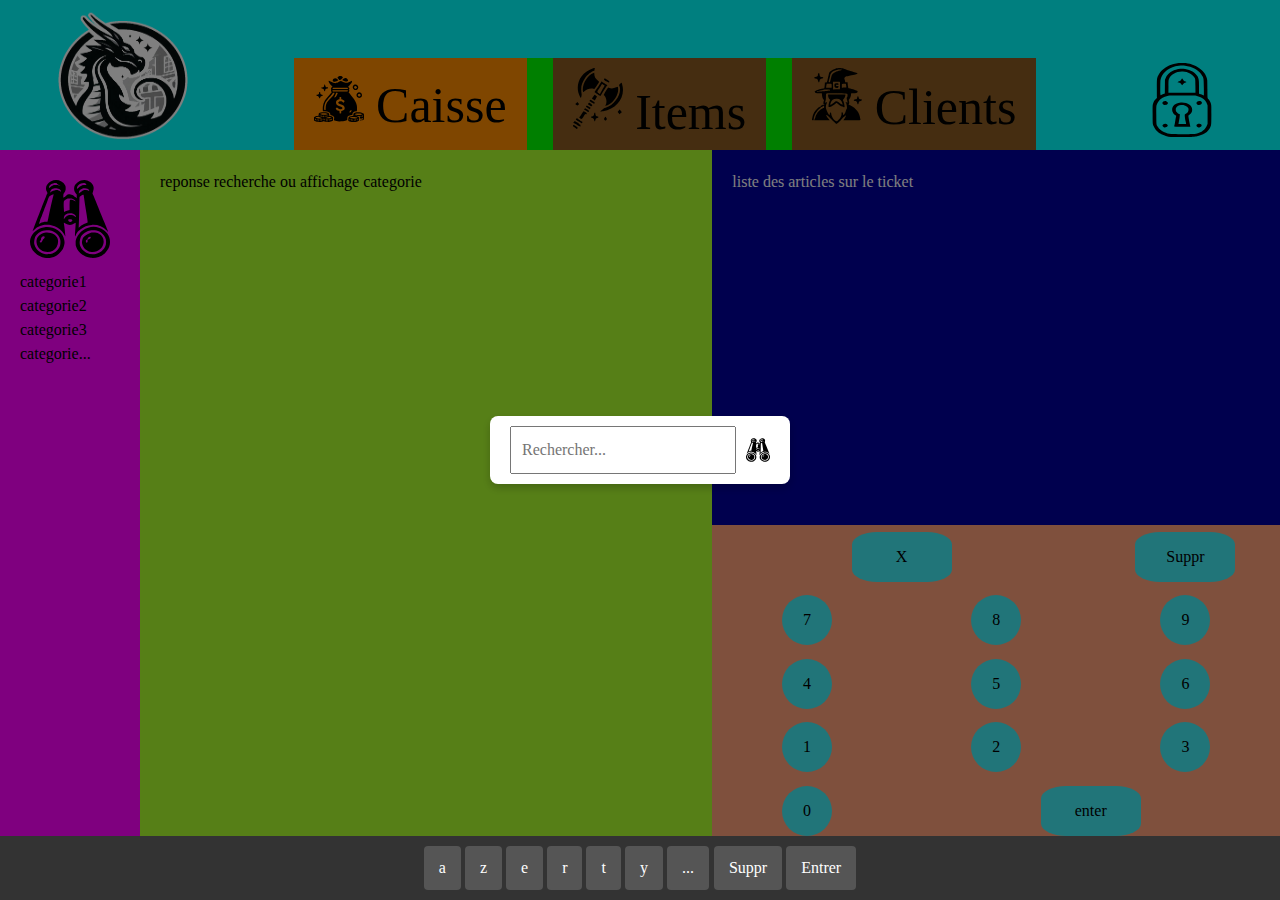
<file: index.html>
<html lang="fr">
  <head>
    <meta charset="UTF-8" />
    <meta name="viewport" content="width=device-width, initial-scale=1.0" />
    <title>Draco Store</title>
    <link rel="stylesheet" href="/css/style.css" />
    <link rel="icon" href="image\dracostore_logo.png" type="svg" />
  </head>

  <body>
    <header>
      <div class="header">
        <div class="logo">
          <img src="image\dracostore_logo.png" alt="Dracostore corporation" />
        </div>
        <div class="navbar">
          <ul>
            <li><img src="image\caisse.svg" alt="Caisse" /> Caisse</li>
            <li class="navactive">
              <img src="image\items.svg" alt="Items" /> Items
            </li>
            <li class="navactive">
              <img src="image\client.svg" alt="Clients" /> Clients
            </li>

          </ul>
        </div>
        <div class="connexion">
          <img  src="image/cdenas.svg" alt="connexion" />
        </div>
      </div>
    </header>
    <main>
      <div class="container">
        <div class="barla">
          <div class="recherche" onclick="openSearch()">
            <img src="image\recherche.svg" alt="recherche" />

          </div>
           <p>categorie1</p>
            <p>categorie2</p>
            <p>categorie3</p>
            <p>categorie...</p>
        </div>
        <div class="response">reponse recherche ou affichage categorie</div>
        <div class="colonneD">
          <div class="ticket"> liste des articles sur le ticket</div>

          <div class="calculatrice">
            <div class="number" id="x">X</div>
            <div class="number" id="minus">Suppr</div>
            <div class="number" id="7">7</div>
            <div class="number" id="8">8</div>
            <div class="number" id="9">9</div>
            <div class="number" id="4">4</div>
            <div class="number" id="5">5</div>
            <div class="number" id="6">6</div>
            <div class="number" id="1">1</div>
            <div class="number" id="2">2</div>
            <div class="number" id="3">3</div>
            <div class="number" id="0">0</div>
            <div class="number" id="enter">enter</div>
            <div class="total">TOTAL</div>
            <div class="espece">Espèces</div>
            <div class="client">client existant</div>
          </div>
        </div>
      </div>


<div class="overlay" id="searchOverlay" onclick="closeSearch(event)">
    <div class="search-modal" onclick="event.stopPropagation()">
        <input type="text" id="searchInput" placeholder="Rechercher..." />
        <img src="image/recherche.svg" alt="valider" class="search-icon" onclick="submitSearch()" />
    </div>
<div class="virtual-keyboard">
    <div class="keyboard-row">
        <button onclick="insertCharacter('a', event)">a</button>
        <button onclick="insertCharacter('z', event)">z</button>
        <button onclick="insertCharacter('e', event)">e</button>
        <button onclick="insertCharacter('r', event)">r</button>
<button onclick="insertCharacter('t', event)">t</button>
<button onclick="insertCharacter('y', event)">y</button>
<button onclick="insertCharacter('...', event)">...</button>
<!--          remplir le clavier quand celui ci fonctionnera-->



    </div>
    <div class="keyboard-row">
        <button onclick="deleteCharacter(event)">Suppr</button>
        <button onclick="submitSearch(event)">Entrer</button>
    </div>
</div>

</div>

    </main>
    <script>
// Ouvre l'overlay de recherche
function openSearch() {
    document.getElementById("searchOverlay").style.display = "flex";
}

// Ferme l'overlay de recherche si l'utilisateur clique en dehors de la boîte de dialogue
function closeSearch(event) {
    const overlay = document.getElementById("searchOverlay");
    // Vérifie si le clic s'est produit en dehors de la boîte modale
    if (event.target === overlay) {
        overlay.style.display = "none";
    }
}

// Soumet la recherche et ferme l'overlay
function submitSearch(event) {
    event.stopPropagation(); // Empêche la fermeture de l'overlay si on clique sur le bouton "Entrer"
    const searchValue = document.getElementById("searchInput").value;
    console.log("Recherche soumise:", searchValue);
    document.getElementById("searchOverlay").style.display = "none"; // Ferme l'overlay
}




    </script>
  </body>
</html>
</file>
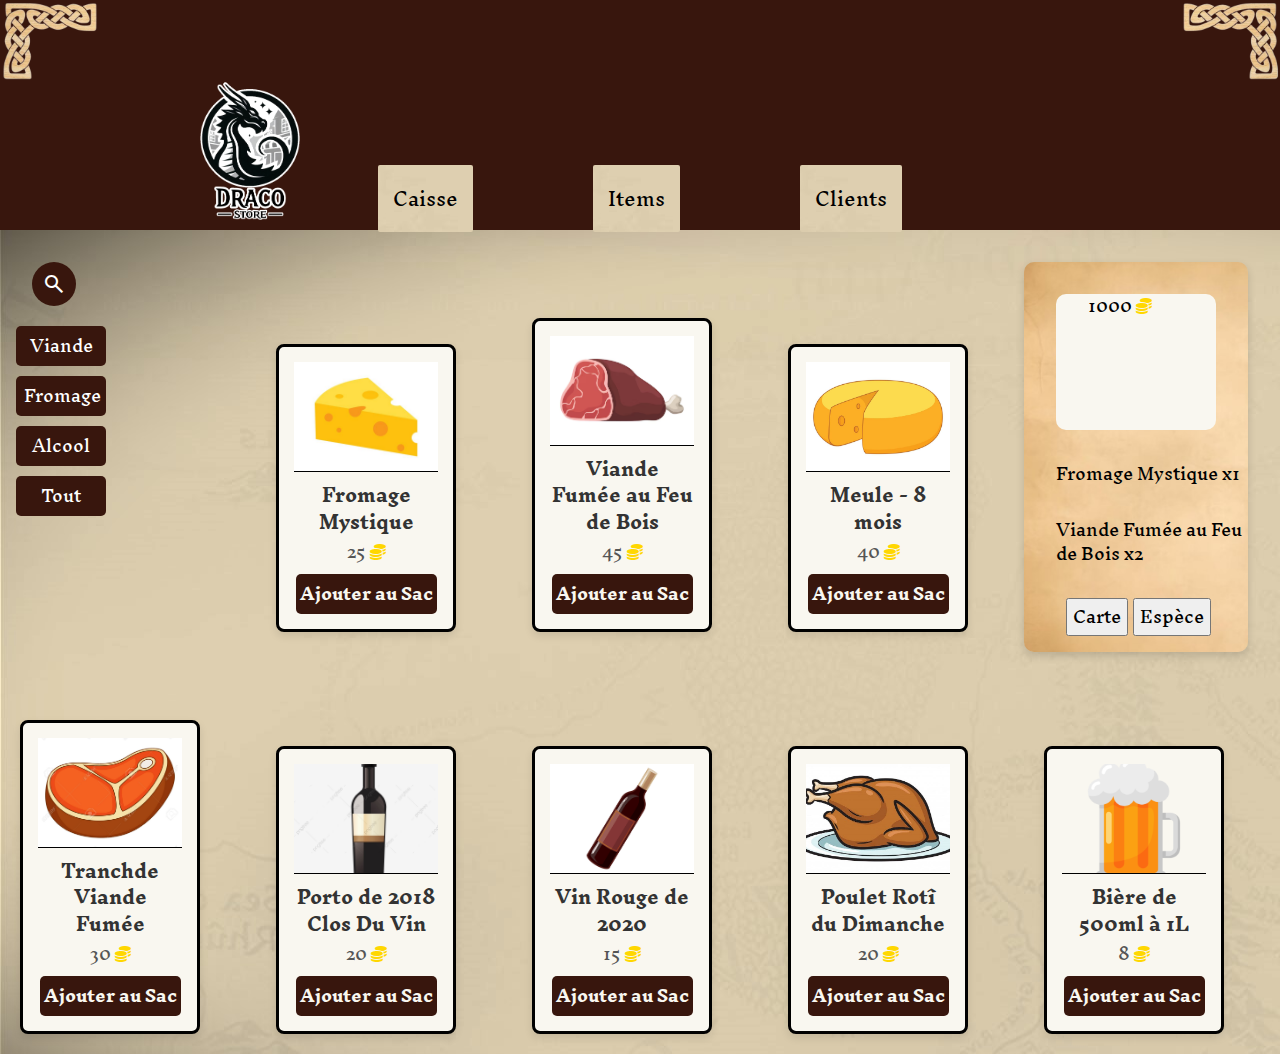
<file: accueil.html>
<!DOCTYPE html>
<html lang="fr">
<head>
    <meta charset="UTF-8">
    <meta name="viewport" content="width=device-width, initial-scale=1.0">
    <title>Accueil</title>
    <link rel="stylesheet" href="reset.css">
    <link rel="stylesheet" href="accueil.css">
        <link rel="stylesheet" href="https://fonts.googleapis.com/css2?family=Material+Symbols+Outlined:opsz,wght,FILL,GRAD@20..48,100..700,0..1,-50..200" />
        <link href="https://fonts.googleapis.com/css2?family=Inknut+Antiqua:wght@400;500;700&display=swap" rel="stylesheet">
        <link href="https://cdnjs.cloudflare.com/ajax/libs/font-awesome/6.0.0-beta3/css/all.min.css" rel="stylesheet">
</head>
<body>
    <header>
        <div class="header">
                        <div class="cadre">
                        <img src="assets/cadre_g.png" width="100px" height="80px">
                        <img src="assets/cadre.png" width="100px" height="80px">
                        </div>
            <img class="logo" src="assets\dracostore_good.png" alt="Logo du site" width="100px" height="140px">
        </div>
        <div class="main-nav">
            <nav class="navbar">
                <ul>
                    <li><a href="#caisse">Caisse</a></li>
                    <li><a href="#items">Items</a></li>
                    <li><a href="#client">Clients</a></li>
                </ul>
            </nav>
        </div>
    </header>
    <main>
        <form>
            <div class="search">
                <span class="search-icon material-symbols-outlined"  onclick="toggleSearch()">search</span>
                    <div class="search-bar">
                        <input type="text" placeholder="Rechercher...">
                    </div>
                </div>
            <div class="search-container">
                <div class="search-options">
                    <div><a href="viande.html" class="search-option">Viande</a></div>
                    <div><a href="fromage.html" class="search-option">Fromage</a></div>
                    <div><a href="alcool.html" class="search-option">Alcool</a></div>
                    <div><a href="accueil.html" class="search-option">Tout</a></div>
                </div>
            </div>
        </form>
    <section class="cards">
        <div class="card">
            <div class="card-image">
                <img src="assets/fromage.jpg" alt="Produit médiéval">
            </div>
            <div class="card-content">
                <p class="product-name">Fromage Mystique</p>
                <p class="product-price">25 <i class="fas fa-coins coin"></i></p>
                <button type="button" class="btn-add">Ajouter au Sac</button>
            </div>
        </div>
    </section>
            <section class="cards">
                <div class="card">
                    <div class="card-image">
                        <img src="assets/viande.avif" alt="Produit médiéval">
                    </div>
                    <div class="card-content">
                        <p class="product-name">Viande Fumée au Feu de Bois</p>
                        <p class="product-price">45 <i class="fas fa-coins coin"></i></p>
                        <button type="button" class="btn-add">Ajouter au Sac</button>
                    </div>
                </div>
            </section>
            <section class="cards">
                <div class="card">
                    <div class="card-image">
                        <img src="assets\fromage2.jpg" alt="Produit médiéval">
                    </div>
                    <div class="card-content">
                        <p class="product-name">Meule - 8 mois</p>
                        <p class="product-price">40 <i class="fas fa-coins coin"></i></p>
                        <button type="button" class="btn-add">Ajouter au Sac</button>
                    </div>
                </div>
            </section>
        <section class="ticket">
            <div class="table">
            <p>1000 <i class="fas fa-coins coin"></i></p>
            </div>
            <p>Fromage Mystique x1</p>
            <p>Viande Fumée au Feu de Bois x2</p>
            <div class="btn-two">
            <button class="btn-t">Carte</button>
            <button class="btn-t">Espèce</button>
            </div>
        </section>
        <section class="cards">
            <div class="card">
                <div class="card-image">
                    <img src="assets\viande2.jpg" alt="Produit médiéval">
                </div>
                <div class="card-content">
                    <p class="product-name">Tranchde Viande Fumée</p>
                    <p class="product-price">30 <i class="fas fa-coins coin"></i></p>
                    <button type="button" class="btn-add">Ajouter au Sac</button>
                </div>
            </div>
        </section>
        <section class="cards">
            <div class="card">
                <div class="card-image">
                    <img src="assets\porto.jpg" alt="Produit médiéval">
                </div>
                <div class="card-content">
                    <p class="product-name">Porto de 2018 Clos Du Vin</p>
                    <p class="product-price">20 <i class="fas fa-coins coin"></i></p>
                    <button type="button" class="btn-add">Ajouter au Sac</button>
                </div>
            </div>
        </section>
        <section class="cards">
            <div class="card">
                <div class="card-image">
                    <img src="assets\vin.png" alt="Produit médiéval">
                </div>
                <div class="card-content">
                    <p class="product-name">Vin Rouge de 2020 </p>
                    <p class="product-price">15 <i class="fas fa-coins coin"></i></p>
                    <button type="button" class="btn-add">Ajouter au Sac</button>
                </div>
            </div>
        </section>
        <section class="cards">
            <div class="card">
                <div class="card-image">
                    <img src="assets/poulet.jpg" alt="Produit médiéval">
                </div>
                <div class="card-content">
                    <p class="product-name">Poulet Rotî du Dimanche</p>
                    <p class="product-price">20 <i class="fas fa-coins coin"></i></p>
                    <button type="button" class="btn-add">Ajouter au Sac</button>
                </div>
            </div>
        </section>
        <section class="cards">
            <div class="card">
                <div class="card-image">
                    <img src="assets/biere.webp" alt="Produit médiéval">
                </div>
                <div class="card-content">
                    <p class="product-name">Bière de 500ml à 1L</p>
                    <p class="product-price">8 <i class="fas fa-coins coin"></i></p>
                    <button type="button" class="btn-add">Ajouter au Sac</button>
                </div>
            </div>
        </section>
    </main>
</body>
    <script src="script.js"></script>
</html>
</file>
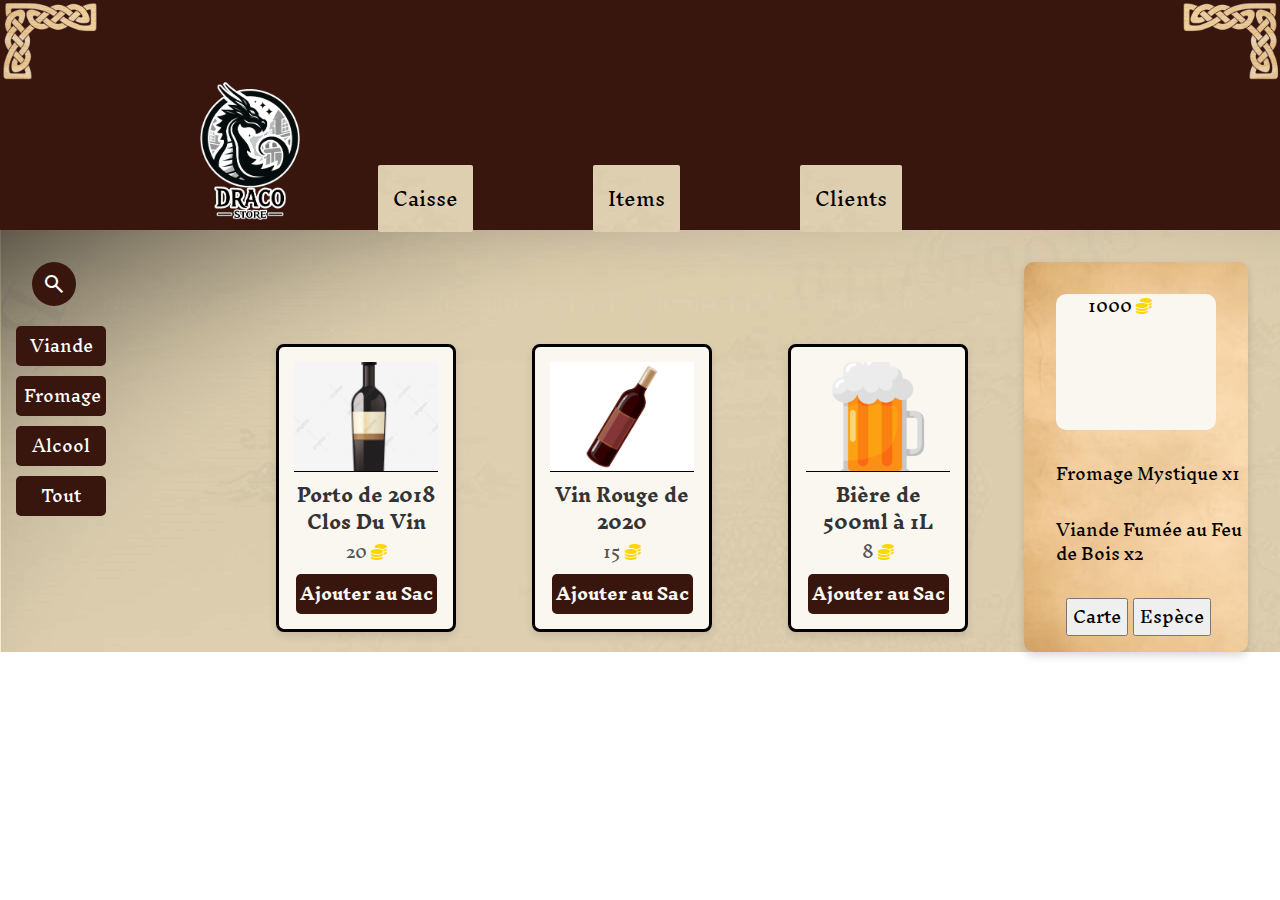
<file: alcool.html>
<!DOCTYPE html>
<html lang="fr">

<head>
    <meta charset="UTF-8">
    <meta name="viewport" content="width=device-width, initial-scale=1.0">
    <title>Accueil</title>
    <link rel="stylesheet" href="reset.css">
    <link rel="stylesheet" href="accueil.css">
    <link rel="stylesheet"
        href="https://fonts.googleapis.com/css2?family=Material+Symbols+Outlined:opsz,wght,FILL,GRAD@20..48,100..700,0..1,-50..200" />
    <link href="https://fonts.googleapis.com/css2?family=Inknut+Antiqua:wght@400;500;700&display=swap" rel="stylesheet">
    <link href="https://cdnjs.cloudflare.com/ajax/libs/font-awesome/6.0.0-beta3/css/all.min.css" rel="stylesheet">
</head>

<body>
    <header>
        <div class="header">
            <div class="cadre">
                <img src="assets/cadre_g.png" width="100px" height="80px">
                <img src="assets/cadre.png" width="100px" height="80px">
            </div>
            <img class="logo" src="assets\dracostore_good.png" alt="Logo du site" width="100px" height="140px">
        </div>
        <div class="main-nav">
            <nav class="navbar">
                <ul>
                    <li><a href="#caisse">Caisse</a></li>
                    <li><a href="#items">Items</a></li>
                    <li><a href="#client">Clients</a></li>
                </ul>
            </nav>
        </div>
    </header>
    <main>
        <form>
            <div class="search">
                <span class="search-icon material-symbols-outlined" onclick="toggleSearch()">search</span>
                <div class="search-bar">
                    <input type="text" placeholder="Rechercher...">
                </div>
            </div>
            <div class="search-container">
            <div class="search-options">
                <div><a href="viande.html" class="search-option">Viande</a></div>
                <div><a href="fromage.html" class="search-option">Fromage</a></div>
                <div><a href="alcool.html" class="search-option">Alcool</a></div>
                <div><a href="accueil.html" class="search-option">Tout</a></div>
            </div>
            </div>
        </form>
        <section class="cards">
            <div class="card">
                <div class="card-image">
                    <img src="assets\porto.jpg" alt="Produit médiéval">
                </div>
                <div class="card-content">
                    <p class="product-name">Porto de 2018 Clos Du Vin</p>
                    <p class="product-price">20 <i class="fas fa-coins coin"></i></p>
                    <button type="button" class="btn-add">Ajouter au Sac</button>
                </div>
            </div>
        </section>
        <section class="cards">
            <div class="card">
                <div class="card-image">
                    <img src="assets\vin.png" alt="Produit médiéval">
                </div>
                <div class="card-content">
                    <p class="product-name">Vin Rouge de 2020 </p>
                    <p class="product-price">15 <i class="fas fa-coins coin"></i></p>
                    <button type="button" class="btn-add">Ajouter au Sac</button>
                </div>
            </div>
        </section>
        <section class="cards">
            <div class="card">
                <div class="card-image">
                    <img src="assets/biere.webp" alt="Produit médiéval">
                </div>
                <div class="card-content">
                    <p class="product-name">Bière de 500ml à 1L</p>
                    <p class="product-price">8 <i class="fas fa-coins coin"></i></p>
                    <button type="button" class="btn-add">Ajouter au Sac</button>
                </div>
            </div>
        </section>
        <section class="ticket">
            <div class="table">
                <p>1000 <i class="fas fa-coins coin"></i></p>
            </div>
            <p>Fromage Mystique x1</p>
            <p>Viande Fumée au Feu de Bois x2</p>
            <div class="btn-two">
                <button class="btn-t">Carte</button>
                <button class="btn-t">Espèce</button>
            </div>
        </section>
    </main>
</body>
<script src="script.js"></script>

</html>
</file>
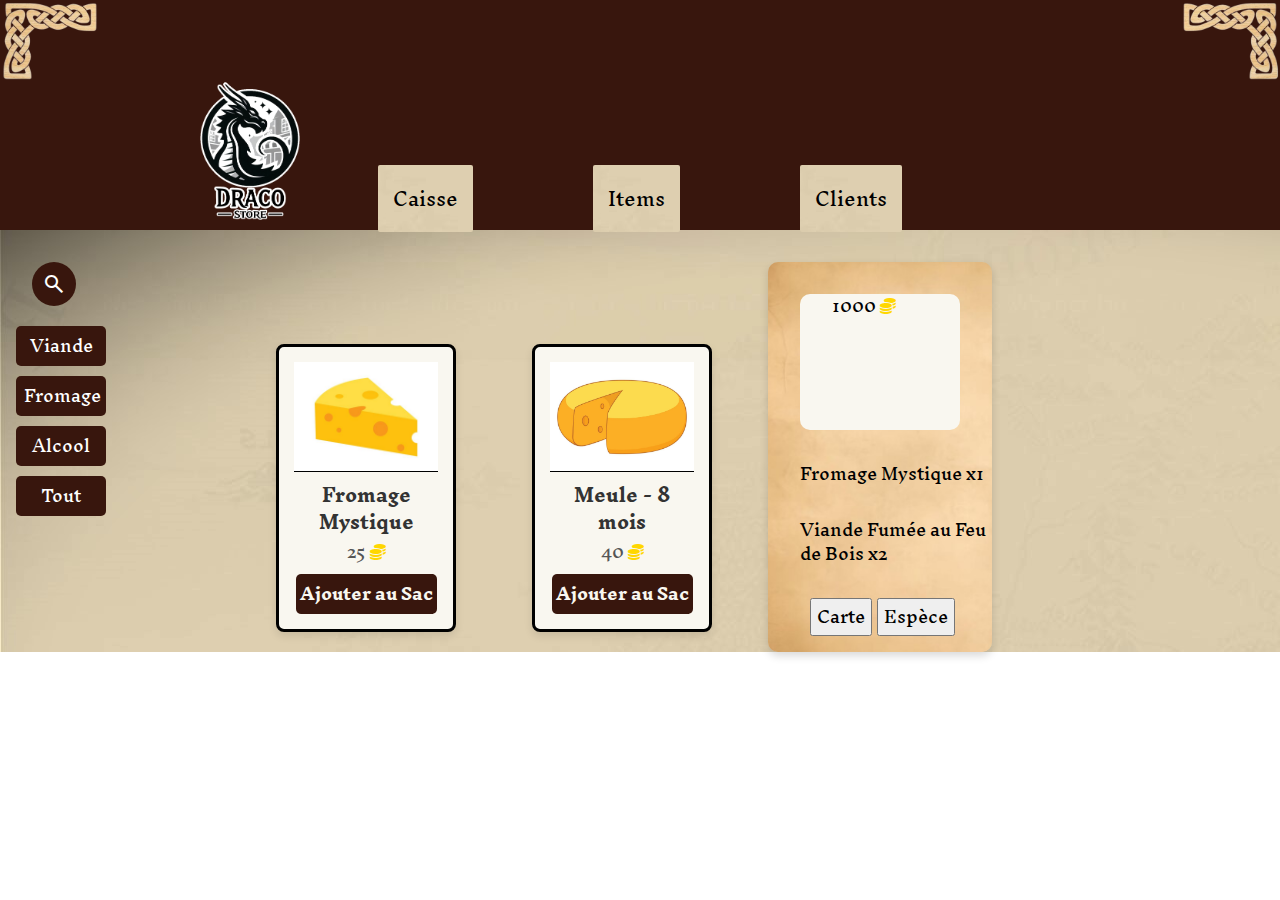
<file: fromage.html>
<!DOCTYPE html>
<html lang="fr">

<head>
    <meta charset="UTF-8">
    <meta name="viewport" content="width=device-width, initial-scale=1.0">
    <title>Accueil</title>
    <link rel="stylesheet" href="reset.css">
    <link rel="stylesheet" href="accueil.css">
    <link rel="stylesheet"
        href="https://fonts.googleapis.com/css2?family=Material+Symbols+Outlined:opsz,wght,FILL,GRAD@20..48,100..700,0..1,-50..200" />
    <link href="https://fonts.googleapis.com/css2?family=Inknut+Antiqua:wght@400;500;700&display=swap" rel="stylesheet">
    <link href="https://cdnjs.cloudflare.com/ajax/libs/font-awesome/6.0.0-beta3/css/all.min.css" rel="stylesheet">
</head>

<body>
    <header>
        <div class="header">
            <div class="cadre">
                <img src="assets/cadre_g.png" width="100px" height="80px">
                <img src="assets/cadre.png" width="100px" height="80px">
            </div>
            <img class="logo" src="assets\dracostore_good.png" alt="Logo du site" width="100px" height="140px">
        </div>
        <div class="main-nav">
            <nav class="navbar">
                <ul>
                    <li><a href="#caisse">Caisse</a></li>
                    <li><a href="#items">Items</a></li>
                    <li><a href="#client">Clients</a></li>
                </ul>
            </nav>
        </div>
    </header>
    <main>
        <form>
            <div class="search">
                <span class="search-icon material-symbols-outlined" onclick="toggleSearch()">search</span>
                <div class="search-bar">
                    <input type="text" placeholder="Rechercher...">
                </div>
            </div>
            <div class="search-container">
                <div class="search-options">
                    <div><a href="viande.html" class="search-option">Viande</a></div>
                    <div><a href="fromage.html" class="search-option">Fromage</a></div>
                    <div><a href="alcool.html" class="search-option">Alcool</a></div>
                    <div><a href="accueil.html" class="search-option">Tout</a></div>
                </div>
            </div>
        </form>
        <section class="cards">
            <div class="card">
                <div class="card-image">
                    <img src="assets/fromage.jpg" alt="Produit médiéval">
                </div>
                <div class="card-content">
                    <p class="product-name">Fromage Mystique</p>
                    <p class="product-price">25 <i class="fas fa-coins coin"></i></p>
                    <button type="button" class="btn-add">Ajouter au Sac</button>
                </div>
            </div>
        </section>
        <section class="cards">
            <div class="card">
                <div class="card-image">
                    <img src="assets\fromage2.jpg" alt="Produit médiéval">
                </div>
                <div class="card-content">
                    <p class="product-name">Meule - 8 mois</p>
                    <p class="product-price">40 <i class="fas fa-coins coin"></i></p>
                    <button type="button" class="btn-add">Ajouter au Sac</button>
                </div>
            </div>
        </section>
        <section class="ticket">
            <div class="table">
                <p>1000 <i class="fas fa-coins coin"></i></p>
            </div>
            <p>Fromage Mystique x1</p>
            <p>Viande Fumée au Feu de Bois x2</p>
            <div class="btn-two">
                <button class="btn-t">Carte</button>
                <button class="btn-t">Espèce</button>
            </div>
        </section>
    </main>
</body>
<script src="script.js"></script>

</html>
</file>
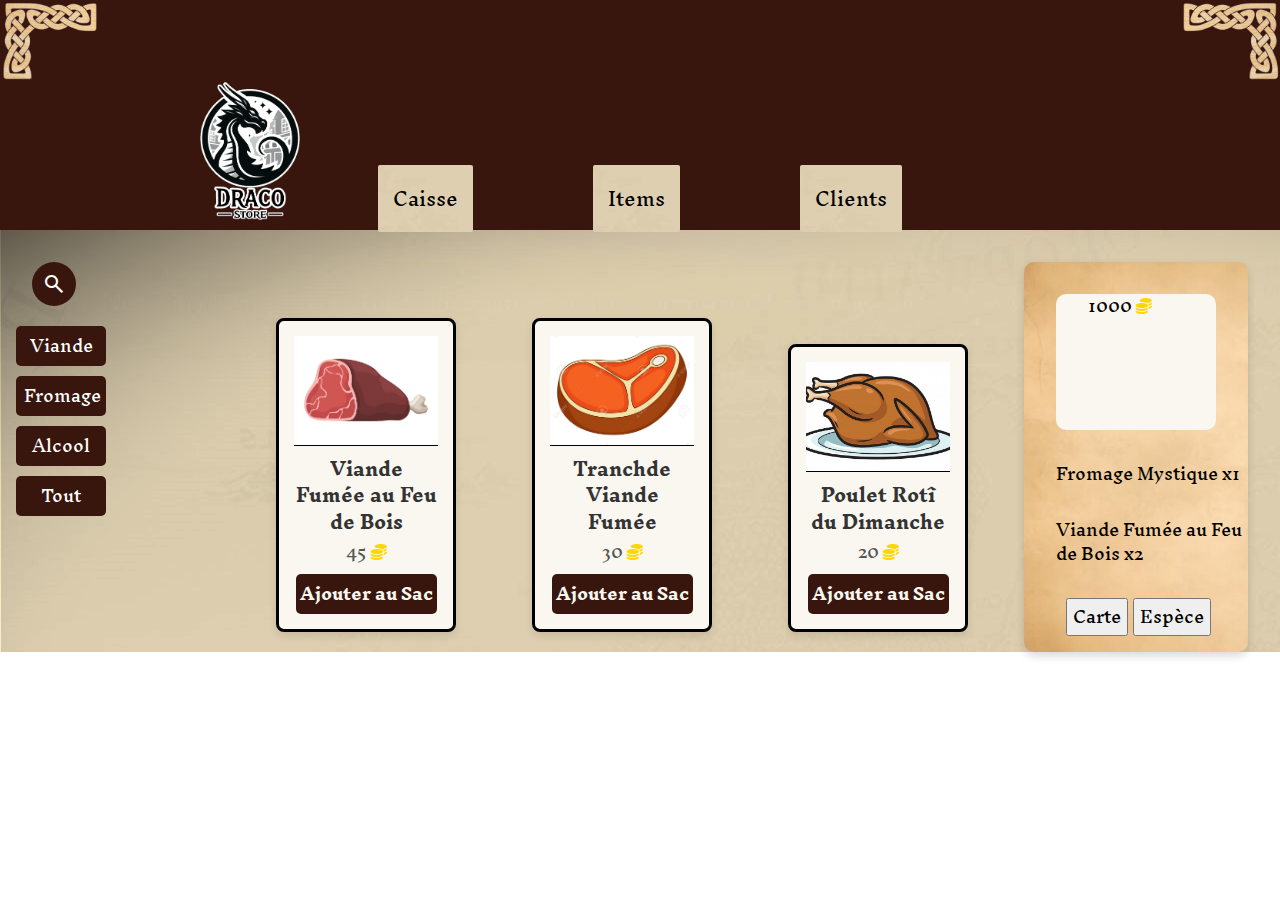
<file: viande.html>
<!DOCTYPE html>
<html lang="fr">

<head>
    <meta charset="UTF-8">
    <meta name="viewport" content="width=device-width, initial-scale=1.0">
    <title>Accueil</title>
    <link rel="stylesheet" href="reset.css">
    <link rel="stylesheet" href="accueil.css">
    <link rel="stylesheet"
        href="https://fonts.googleapis.com/css2?family=Material+Symbols+Outlined:opsz,wght,FILL,GRAD@20..48,100..700,0..1,-50..200" />
    <link href="https://fonts.googleapis.com/css2?family=Inknut+Antiqua:wght@400;500;700&display=swap" rel="stylesheet">
    <link href="https://cdnjs.cloudflare.com/ajax/libs/font-awesome/6.0.0-beta3/css/all.min.css" rel="stylesheet">
</head>

<body>
    <header>
        <div class="header">
            <div class="cadre">
                <img src="assets/cadre_g.png" width="100px" height="80px">
                <img src="assets/cadre.png" width="100px" height="80px">
            </div>
            <img class="logo" src="assets\dracostore_good.png" alt="Logo du site" width="100px" height="140px">
        </div>
        <div class="main-nav">
            <nav class="navbar">
                <ul>
                    <li><a href="#caisse">Caisse</a></li>
                    <li><a href="#items">Items</a></li>
                    <li><a href="#client">Clients</a></li>
                </ul>
            </nav>
        </div>
    </header>
    <main>
        <form>
            <div class="search">
                <span class="search-icon material-symbols-outlined" onclick="toggleSearch()">search</span>
                <div class="search-bar">
                    <input type="text" placeholder="Rechercher...">
                </div>
            </div>
            <div class="search-container">
                <div class="search-options">
                    <div><a href="viande.html" class="search-option">Viande</a></div>
                    <div><a href="fromage.html" class="search-option">Fromage</a></div>
                    <div><a href="alcool.html" class="search-option">Alcool</a></div>
                    <div><a href="accueil.html" class="search-option">Tout</a></div>
                </div>
            </div>
        </form>
        <section class="cards">
            <div class="card">
                <div class="card-image">
                    <img src="assets/viande.avif" alt="Produit médiéval">
                </div>
                <div class="card-content">
                    <p class="product-name">Viande Fumée au Feu de Bois</p>
                    <p class="product-price">45 <i class="fas fa-coins coin"></i></p>
                    <button type="button" class="btn-add">Ajouter au Sac</button>
                </div>
            </div>
        </section>
                <section class="cards">
                    <div class="card">
                        <div class="card-image">
                            <img src="assets\viande2.jpg" alt="Produit médiéval">
                        </div>
                        <div class="card-content">
                            <p class="product-name">Tranchde Viande Fumée</p>
                            <p class="product-price">30 <i class="fas fa-coins coin"></i></p>
                            <button type="button" class="btn-add">Ajouter au Sac</button>
                        </div>
                    </div>
                </section>
                <section class="cards">
                    <div class="card">
                        <div class="card-image">
                            <img src="assets/poulet.jpg" alt="Produit médiéval">
                        </div>
                        <div class="card-content">
                            <p class="product-name">Poulet Rotî du Dimanche</p>
                            <p class="product-price">20 <i class="fas fa-coins coin"></i></p>
                            <button type="button" class="btn-add">Ajouter au Sac</button>
                        </div>
                    </div>
                </section>
        <section class="ticket">
            <div class="table">
                <p>1000 <i class="fas fa-coins coin"></i></p>
            </div>
            <p>Fromage Mystique x1</p>
            <p>Viande Fumée au Feu de Bois x2</p>
            <div class="btn-two">
                <button class="btn-t">Carte</button>
                <button class="btn-t">Espèce</button>
            </div>
        </section>
    </main>
</body>
<script src="script.js"></script>

</html>
</file>
<file: accueil.css>
/* Réinitialisation de base */
* {
    margin: 0;
    padding: 0;
    box-sizing: border-box;
}

body {
    font-family: 'Inknut Antiqua', serif;
}

/* Style du header */
.header {
    width: 100%;
    height: 230px;
    background-color: #38160D;
}

.cadre {
display: flex;
justify-content: space-between;
}

.logo {
    display: grid;
        align-content: center;
        transform: translate(200px, 0);
}

/* Style de la navbar */
.navbar {
    position: absolute;
    top: 105px;
    width: 100%;
    display: flex;
    justify-content: center;
    margin-top: 5rem;
}

.navbar ul {
    list-style-type: none;
    display: flex;
    gap: 120px;
}

.navbar ul li a {
    color: #000000;
    text-decoration: none;
    font-size: 18px;
    padding: 10px 15px;
    background-image: url('assets/carteparchemin-b.jpg');
    border-radius: 2px;
    
}

.navbar ul li a:hover {
    text-decoration: underline;
}

/* main */
main {
    display: grid;
        grid-template-columns: repeat(5, 1fr);
        background-image: url('assets/carteparchemin.jpg');

}

/* search */

.search {
    margin-top: 2rem;
    width: max-content;
    display: flex;
    align-items: center;
}

.search-input {
    font-size: 16px;
    color: #333333;
    padding: 10px;
    border-radius: 40px;
}

.search-icon {
    font-size: 24px;
    cursor: pointer;
    text-align: center;
    padding: 10px;
    background-color: #38160D;
    color: rgb(255, 255, 255);
    border-radius: 50%;
    transition: transform 0.3s;
    margin-left: 2rem;
}

.search-icon:hover {
    transform: scale(1.02);
    box-shadow: 0px 6px 12px rgba(0, 0, 0, 0.25);
}

.search-bar {
    display: none;
    /* Masqué par défaut */
    flex-direction: column;
    margin-top: 10px;
    margin-left: 1rem;
}

.search-bar.active {
    display: flex;
    /* Affiché quand actif */
}

.search-bar input {
    padding: 8px;
    width: 200px;
    border: 2px solid #38160D;
    border-radius: 5px;
    outline: none;
}

.search-options {
    display: flex;
    flex-direction: column;
    margin-top: 10px;
}

.search-option {
    display: flex;
    flex-direction: column;
    text-align: center;
    max-width: 90px;
    margin-top: 10px;
    padding: 8px;
    background-color: #38160D;
    color: rgb(255, 255, 255);
    border-radius: 5px;
    cursor: pointer;
    margin-left: 1rem;
    text-decoration: none;
    
}

.search-option:hover {
    transform: scale(1.02);
    box-shadow: 0px 6px 12px rgba(0, 0, 0, 0.25);
}

.search-option:hover {
    text-decoration: underline;
}

/* cards */ 
.cards {
    display: flex;
    margin-top: 3rem;
    gap: 20px;
    padding: 20px;
    align-items: flex-end
}

.card {
    width: 180px;
    background-color: #F9F7F0;
    border: 3px solid #000;
    border-radius: 8px;
    box-shadow: 0px 4px 8px rgba(0, 0, 0, 0.1);
    overflow: hidden;
    transition: transform 0.3s ease;
    padding: 15px;
    text-align: center;
}

.card:hover {
    transform: scale(1.02);
    box-shadow: 0px 6px 12px rgba(0, 0, 0, 0.15);
}

.card-image img {
    width: 100%;
    height: 110px;
    object-fit: cover;
    border-bottom: 1px solid #000;
}

.card-content {
    margin-top: 10px;
}

.product-name {
    font-size: 1.1em;
    color: #333;
    font-weight: bold;
    margin-bottom: 5px;
}

.product-price {
    font-size: 1em;
    color: #555;
    margin-bottom: 10px;
}

.btn-add {
    padding: 8px 4px;
    color: #F9F7F0;
    background-color: #38160D;
    border: none;
    border-radius: 5px;
    cursor: pointer;
    font-weight: bold;
    transition: background-color 0.3s ease;
}


.btn-add:hover {
    background-color: #250f09;
}

 .coin {
     color: #FFD700;
 }

/* ticket */
.ticket {
    margin-top: 2rem;
    margin-right: 2rem;
    border-radius: 10px;
    background-image: url('assets/ticket.png');
    border: #BAADAD;
        background-size: cover;
        color: #000000;
        box-shadow: 0px 4px 8px rgba(0, 0, 0, 0.15);
        transition: transform 0.3s ease;
}

.ticket:hover {
        transform: scale(1.02);
        box-shadow: 0px 6px 12px rgba(0, 0, 0, 0.25);
}

.ticket p {
    margin-left: 2rem;
    margin-bottom: 2rem;
}

.table {
    margin: 2rem;
    padding-bottom: 5rem;
    border-radius: 10px;
    background-color: #F9F7F0;
}

.btn-two {
   display: flex;
   flex-direction: row;
   justify-content: center;
}

.btn-t {
    padding: 5px;
    margin-left: 5px;
    margin-bottom: 1rem;
}

/* debut de responsive */

@media (max-width: 1024px) {
.logo {

    transform: translate(150px, 0);
}
.navbar ul {
    gap: 80px;
}
}

@media (max-width: 768px) {
    .logo {

        transform: translate(5px, 0);
    }
        .navbar ul {
            gap: 50px;
        }
}
</file>
<file: css/style.css>
/*
  Josh's Custom CSS Reset
  https://www.joshwcomeau.com/css/custom-css-reset/
*/

*,
*::before,
*::after {
  box-sizing: border-box;
}

* {
  margin: 0;
}

html,
body {
  height: 100%;
}

body {
  line-height: 1.5;
  -webkit-font-smoothing: antialiased;
}

img,
picture,
video,
canvas,
svg {
  display: block;
  max-width: 100%;
}

input,
button,
textarea,
select {
  font: inherit;
}

p,
h1,
h2,
h3,
h4,
h5,
h6 {
  overflow-wrap: break-word;
}

#root,
#__next {
  isolation: isolate;
}

/*######################################################################*/

@font-face {
  font-family: "medPolice";

  src: url("image/Trajan Pro Regular.ttf") format("ttf");
}

.body {
  font-family: "medPolice", serif;
}

.logo img {
  width: 150px;
  height: 150px;
  padding: 10px;
}

.header {
  display: flex;
  align-items: end;
  justify-content: space-around;
  background-color: aqua;
}

.main {
  display: flex;
  height: auto;
}
/* barre de navigation */
.navbar ul {
  background-color: rgb(0, 255, 0);
  display: flex;
  list-style: none;
  margin: 0;
  padding: 0;
  gap: 26px;
}

.navbar ul li {
  background-color: darkorange;
  font-size: 50px;
  padding-top: 10px;
  padding-left: 20px;
  padding-right: 20px;
   cursor: pointer;
}
.navbar .navactive {
  background-color: rgb(138, 91, 34);
}

.navbar img {
  display: inline-block;
  width: 50px;
}

.container {
  display: flex;
  flex-direction: row;
  height: calc(100vh - 150px);
}

.barla {
  background-color: fuchsia;
  width: 150px;
    padding: 20px;
}
.response {
  background-color: greenyellow;
  width: 50%;
  min-height: 150px;
    padding: 20px;
}

.colonneD {
  display: flex;
  flex-direction: column;
  background-color: hotpink;

  width: 50%;
}

.calculatrice {
  display: grid;
  grid-template-columns: repeat(3, 1fr);
  align-items: center;
  background-color: lightsalmon;
  justify-items: center;
  height: 50%;
  width: 100%;
}

.ticket {
  color:rgb(255, 255, 255);
  background-color: rgb(0, 0, 156);
  height: 50%;
  width: 100%;
    padding: 20px;
}

.number {
  display: flex;
  width: 50px;
  height: 50px;
  border-radius: 50% 50%;
  background-color: rgb(67, 234, 243);
  text-align: center;
  justify-content: center;
  align-items: center;
   cursor: pointer;
}
#x {
  grid-column: span 2;
  width: 100px;
  border-radius: 25% 25%;
}
#enter {
  grid-column: span 2;
  width: 100px;
  border-radius: 25% 25%;
   cursor: pointer;
}
#minus {
    width: 100px;
    border-radius: 25% 25%;
     cursor: pointer;
}
.total{
    background-color: cadetblue;
    padding: 10px;
     cursor: pointer;
}
.espece{
    background-color: cadetblue;
padding: 10px;
 cursor: pointer;
}

.recherche{

  width: 100px;
  height: 100px;
  padding: 10px;
  border-bottom: #333 2px;
 cursor: pointer;
}
.recherche:hover{
  width: 100px;
  height: 100px;
  padding: 10px;
 transform: rotate(45deg); 
  cursor: pointer;
}

.client{
    background-color: cadetblue;
padding: 10px;
 cursor: pointer;
}

.connexion img{
  width: 100px;
  height: 100px;
  padding: 10px;
 cursor: pointer;
}

/**    javascript recherche */
/* Masque l'overlay par défaut ne fonctionne pas a verifier pourquoi .... */
.overlay {
    display: none;
    position: fixed;
    top: 0;
    left: 0;
    width: 100vw;
    height: 100vh;
    background: rgba(0, 0, 0, 0.5);
    display: flex;
    align-items: center;
    justify-content: center;
    z-index: 1000; /* Au-dessus  */
}
.search-modal {
    background: white;
    padding: 10px 20px;
    border-radius: 8px;
    box-shadow: 0 4px 8px rgba(0, 0, 0, 0.2);
    width: 300px;
    max-width: 90%;
    display: flex;
    align-items: center;
    gap: 10px;
}

.search-modal input {
    width: 100%;
    padding: 10px;
    font-size: 16px;
}

.search-icon {
    width: 24px;
    height: 24px;
    cursor: pointer;
}
.virtual-keyboard {
    position: fixed;
    bottom: 0;
    width: 100%;
    background: #333;
    padding: 10px;
    display: flex;
    flex-wrap: wrap;
    gap: 5px;
    justify-content: center;
}

.virtual-keyboard button {
    background-color: #555;
    color: white;
    border: none;
    padding: 10px 15px;
    font-size: 16px;
    cursor: pointer;
    border-radius: 4px;
     cursor: pointer;
}

.virtual-keyboard button:hover {
    background-color: #666;
     cursor: pointer;
}
</file>
